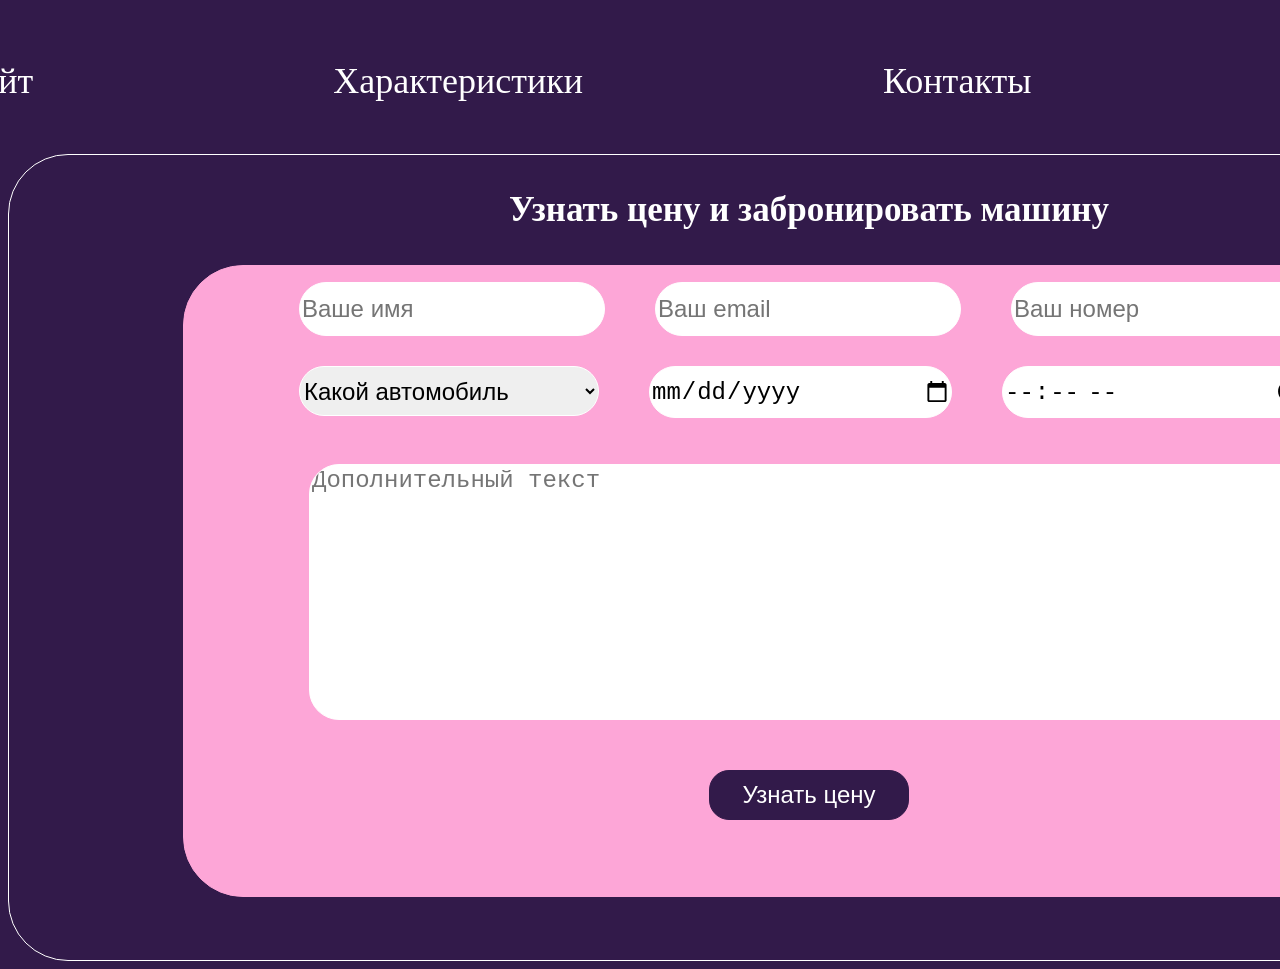
<file: index.html>
<!DOCTYPE html>
<html lang="en">
<head>
    <meta charset="UTF-8">
    <meta name="viewport" content="width=device-width, initial-scale=1.0">
    <link rel="stylesheet" href="css/style.css">
    <title>Document</title>
</head>
<body>
    <header class="head">
        <ul>
            <li class="headli"><p>НашСайт</p></li>
            <li class="headli"><p>Характеристики</p></li>
            <li class="headli"><p>Контакты</p></li>
            <li class="headli1"><img src="img/image 4.png" alt=""></li>
        </ul>
    </header>
    <main>
        <h2>Узнать цену и забронировать машину</h2>
        <div class="pink_part">
            <ul>
                <li><input class="options" type="text" placeholder="Ваше имя"></li>
                <li><input class="options" type="email" placeholder="Ваш email"></li>
                <li><input class="options1" type="number" placeholder="Ваш номер"></li>
                <li><select class="options" name="" id="" value="Какой автомобиль">
                    <option value="">Какой автомобиль</option>
                    <option value="">Джип</option>
                    <option value="">Робо-диназавр</option>
                    <option value="">Огромный камаз</option>
                    <option value="">Боевой верталёт</option>
                </select></li>
                <li><input class="options" type="date" placeholder="Дата бронироавания"></li>
                <li><input class="options1" type="time" placeholder="На сколько"></li>
            </ul>
            <div class="text_button">
                <textarea name="" id="" placeholder="Дополнительный текст"></textarea>
                <input class="button" type="submit" value="Узнать цену">
            </div>
        </div>
    </main>
</body>
</html>
</file>
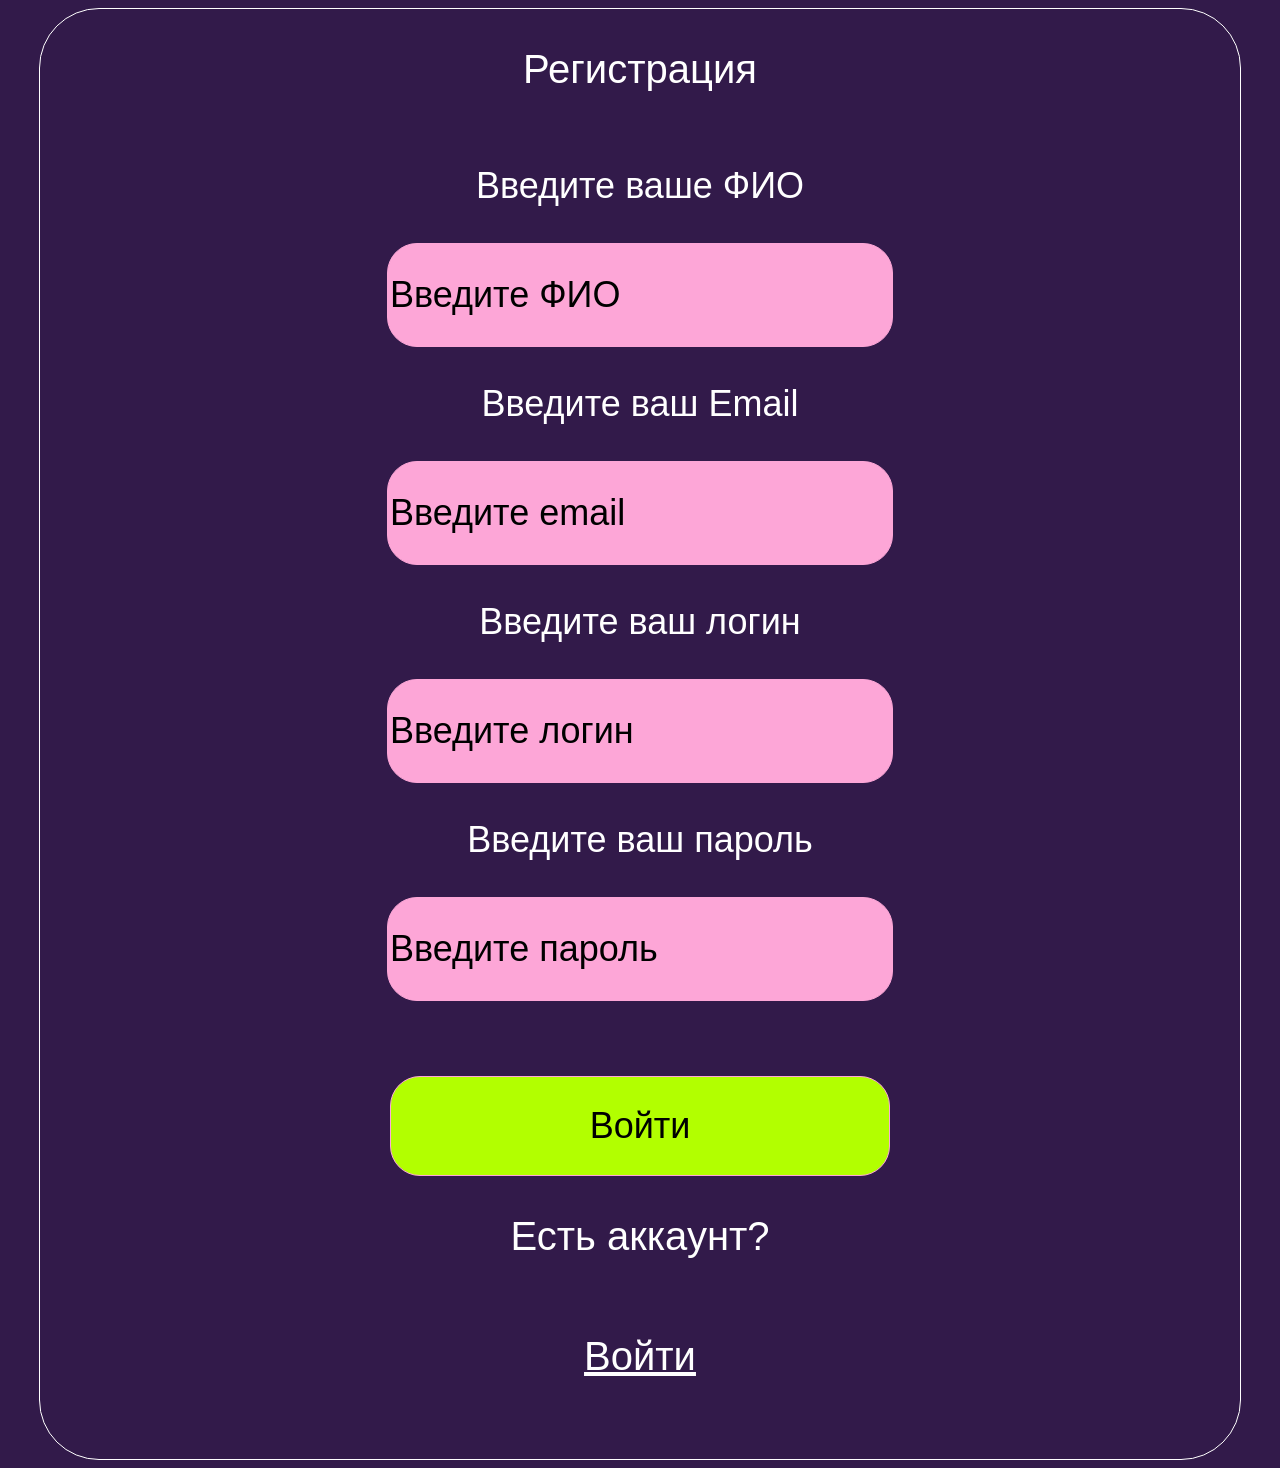
<file: Илья Малыгин _ Сайт с формами/index.html>
<!DOCTYPE html>
<html lang="en">
<head>
    <meta charset="UTF-8">
    <meta name="viewport" content="width=device-width, initial-scale=1.0">
    <title>Document</title>
    <link rel="stylesheet" href="css/styles.css">
</head>
<body>
    <main>
            <p class="reg">Регистрация</p>
    <form action="">
        <p class="fio">Введите ваше ФИО</p>
        <input type="text" placeholder="Введите ФИО" class="vv">
        <p class="fio">Введите ваш Email</p>
        <input type="email" placeholder="Введите email" class="vv">
        <p class="fio">Введите ваш логин</p>
        <input type="text" placeholder="Введите логин" class="vv">
        <p class="fio">Введите ваш пароль</p>
        <input type="password" placeholder="Введите пароль" class="vv">
        <br><input type="submit" value="Войти" class="inter">
    </form>
    <p class="reg">Есть аккаунт?</p>
    <p class="rog">Войти</p>
    </main>
</body>
</html>
</file>
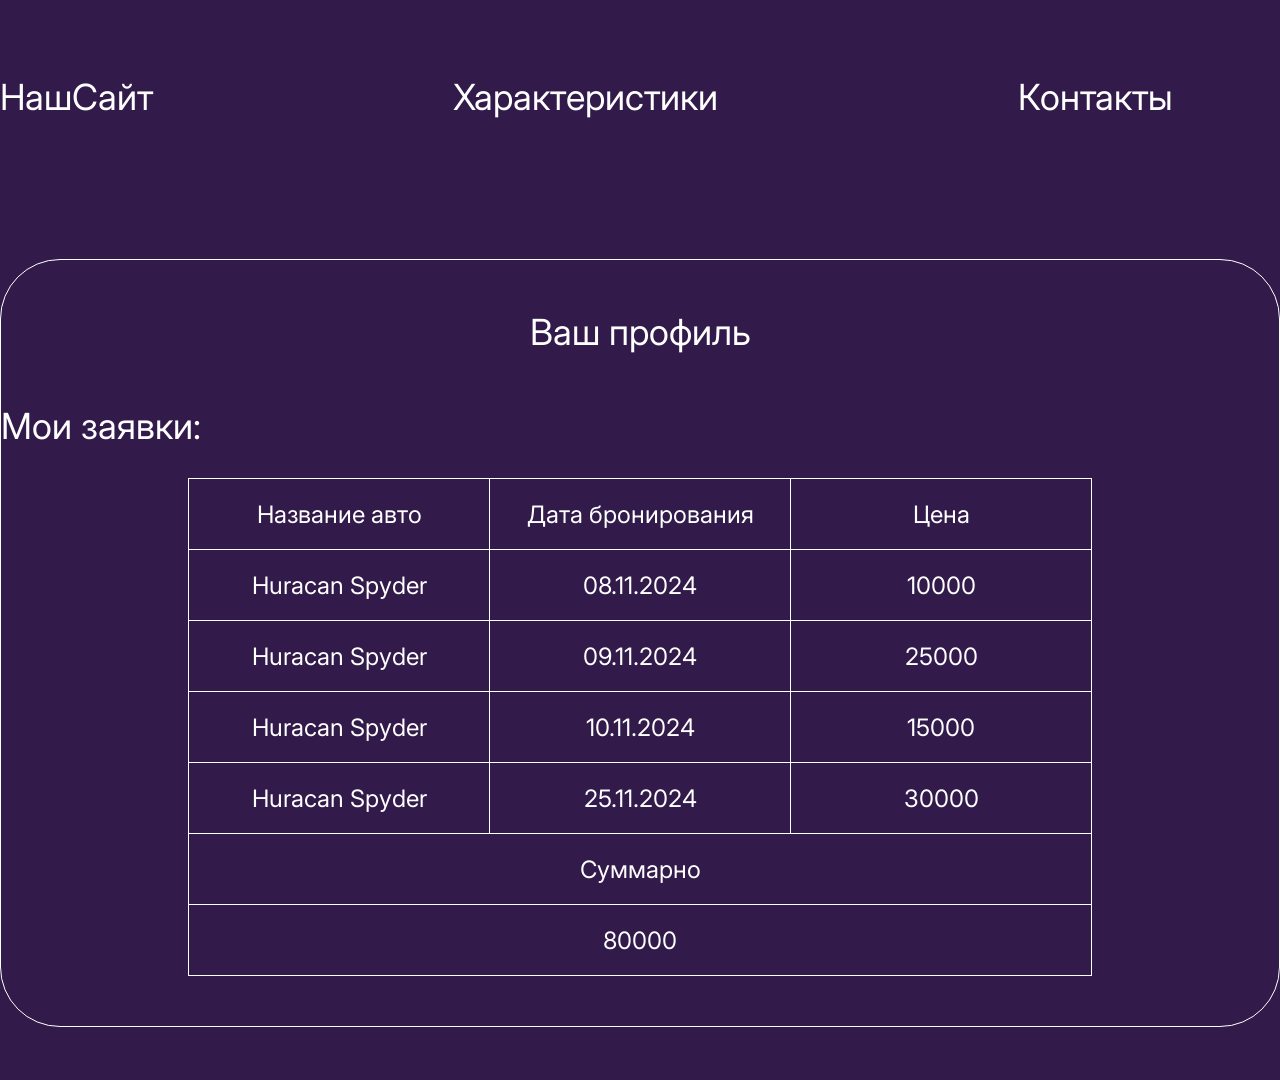
<file: profile.html>
<!DOCTYPE html>
<html lang="ru">

<head>
    <meta charset="UTF-8">
    <meta name="viewport" content="width=device-width, initial-scale=1.0">
    <title>Doc</title>
    <link rel="stylesheet" href="css/profile_style.css">
    <link rel="preconnect" href="https://fonts.googleapis.com">
<link rel="preconnect" href="https://fonts.gstatic.com" crossorigin>
<link href="https://fonts.googleapis.com/css2?family=Inter:ital,opsz,wght@0,14..32,100..900;1,14..32,100..900&display=swap" rel="stylesheet">
</head>

<body>

    <div class="profile">
        <div class="header-menu">
            <div class="menu">
                <ul class="menu-ul">
                    <li>
                        <a class="menu-li" href="#">НашСайт</a>
                    </li>
                    <li>
                        <a class="menu-li" href="#">Характеристики</a>
                    </li>
                    <li>
                        <a class="menu-li" href="#">Контакты</a>
                    </li>
                    <li>
                        <a class="menu-li" href="#"><img src="img/avatar.svg" alt="profile"></a>
                    </li>
                </ul>
            </div>
        </div>
        <div class="border-white">
            <div class="profile-content">
                <p class="subtitle">Ваш профиль</p>
                <p class="under-titile">Мои заявки:</p>
                <table border="1" borderColor="white">
                    <thead>
                        <th>Название авто</th>
                        <th>Дата бронирования</th>
                        <th>Цена</th>

                    </thead>
                    <tbody>
                        <tr>
                            <td>
                                Huracan Spyder
                            </td>
                            <td>
                                08.11.2024
                            </td>
                            <td>
                                10000
                            </td>
                        </tr>
                        <tr>
                            <td>
                                Huracan Spyder
                            </td>
                            <td>
                                09.11.2024
                            </td>
                            <td>
                                25000
                            </td>
                        </tr>
                        <tr>
                            <td>
                                Huracan Spyder
                            </td>
                            <td>
                                10.11.2024
                            </td>
                            <td>
                                15000
                            </td>
                        </tr>

                        <tr>
                            <td>
                                Huracan Spyder
                            </td>
                            <td>
                                25.11.2024
                            </td>
                            <td>
                                30000
                            </td>
                        </tr>
                        <tr>
                            <td colspan="3">Суммарно</td>
                        </tr>
                        <tr>
                            <td colspan="3">80000</td>
                        </tr>
                    </tbody>
                </table>
            </div>

        </div>
    </div>
   
</body>

</html>
</file>
<file: css/style.css>
*,
::after
::before
{
    margin: 0;
    height: 0;
    box-sizing: border-box;
}

body {
    background-color: #321A4A;
}

.head {
    display: flex;
    flex-direction: row;
    justify-content: center;
}

.head ul {
    display: flex;
    flex-direction: row;
}

.headli {
    list-style: none;
    margin-right: 300px;
}

.headli1 {
    list-style: none;
}

.head p {
    color: white;
    font-size: 36px;
}

main {
    width: 1600px;
    height: 805px;
    border: 1px solid white;
    border-radius: 60px;
    display: flex;
    flex-direction: column;
    margin: auto;
}

h2 {
    color: white;
    margin: 35px auto;
    font-size: 35px;
}
.pink_part {
    width: 1250px;
    height: 630px;
    border: 1px solid #FDA6D7;
    border-radius: 60px;
    background-color: #FDA6D7;
    margin: 0 auto;
}

.pink_part ul {
    display: flex;
    flex-wrap: wrap;
    width: 1100px;
    list-style: none;
    margin-left: 75px;

}

.options1 {
    width: 300px;
    height: 50px;
    border: 1px solid white;
    border-radius: 30px;
    font-size: 24px;
}

.options {
    width: 300px;
    height: 50px;
    border: 1px solid white;
    border-radius: 30px;
    margin-right: 50px;
    margin-bottom: 30px;
    font-size: 24px;
}

.text_button {
    display: flex;
    flex-direction: column;
}
 
textarea {
    width: 1000px;
    height: 250px;
    border: 1px solid white;
    border-radius: 30px;
    margin-left: 125px;
    font-size: 24px;
}

.button {
    width: 200px;
    height: 50px;
    border: 1px solid #321A4A;
    border-radius: 20px;
    background-color: #321A4A;
    color: white;
    margin-left: 525px;
    margin-top: 50px;
    font-size: 24px;
}
</file>
<file: Илья Малыгин _ Сайт с формами/css/styles.css>
body {
    background-color: #321A4A;
    text-align: center;
}

main {
    margin: 0 auto;
    display: flex;
    flex-direction: column;
    width: 1200px;
    height: 1450px;
    border: 1px solid rgba(255, 255, 255, 1);
    border-radius: 60px;
}

p {
    font-family: Arial, Helvetica, sans-serif;
    font-style: Regular;
}

.reg {
    color: rgba(255, 255, 255, 1);
    font-weight: 400px;
    font-style: Regular;
    font-size: 40px;
    line-height: 100%;
    letter-spacing: 0%;
    width: 260;
    height: 50;
}

.fio {
    color: rgba(255, 255, 255, 1);
    font-weight: 400;
    font-style: Regular;
    font-size: 36px;
    width: 350;
    height: 50;
}

input {
    width: 500px;
    height: 100px;
    border-radius: 30px;
    border: 1px solid #FDA6D7;
}

.vv {
    background-color: #FDA6D7;
    width: 500px;
    height: 100px;
    border-radius: 30px;
    font-weight: 400;
    font-size: 36px;
}

::placeholder {
    color: rgba(0, 0, 0, 1);
    width: 240;
    height: 44;
    font-weight: 400;
    font-size: 36px;
}

.inter {
    margin-top: 75px;
    width: 300;
    height: 100;
    opacity: 1;
    border-radius: 30px;
    background-color: rgba(178, 255, 0, 1);
    font-weight: 400;
    font-size: 36px;
    cursor: pointer;
}

.rog {
    color: rgba(255, 255, 255, 1);
    font-weight: 400px;
    font-style: Regular;
    font-size: 40px;
    line-height: 100%;
    letter-spacing: 0%;
    width: 260;
    height: 50;
    text-decoration: underline;
}
</file>
<file: css/profile_style.css>
*{
    max-width: 1920px;
    max-height: 1080px;
    margin: 0 auto;
    padding: 0;
    scroll-behavior: smooth;
}
th,
td{
width: 100px;
height: 50px;
text-align: center;
}
body{
     font-family: "Inter", sans-serif;
    background-color: #321A4A;
    color: white;
    
}
.border-white{
    border: 1px solid white;
    border-radius: 60px;
}
.profile{
    justify-self: center;
    margin: 0 auto;
    margin-bottom: 110px;
}
.menu-ul{
    display: flex;
    gap: 300px;
    margin-bottom: 75px;
    margin-top: 75px;
    list-style: none;
}
.menu-li{
    font-size: 36px;
    text-decoration: none;
    color: white;
}
.menu-li:hover{
    text-decoration: underline;
}
.subtitle{
    
  text-align: center;
    font-size: 36px;
    margin-top: 50px;
    margin-bottom: 50px;
}
.under-titile{
    font-size: 36px;
    margin-bottom: 30px;
}
.profile-content{
    justify-self: center;
}
th,
td{
    width: 300px;
    height: 70px;
    font-size: 24px;
    font-weight: normal;
}
table{
    margin-bottom:50px;
    border-collapse: collapse;
}
</file>
